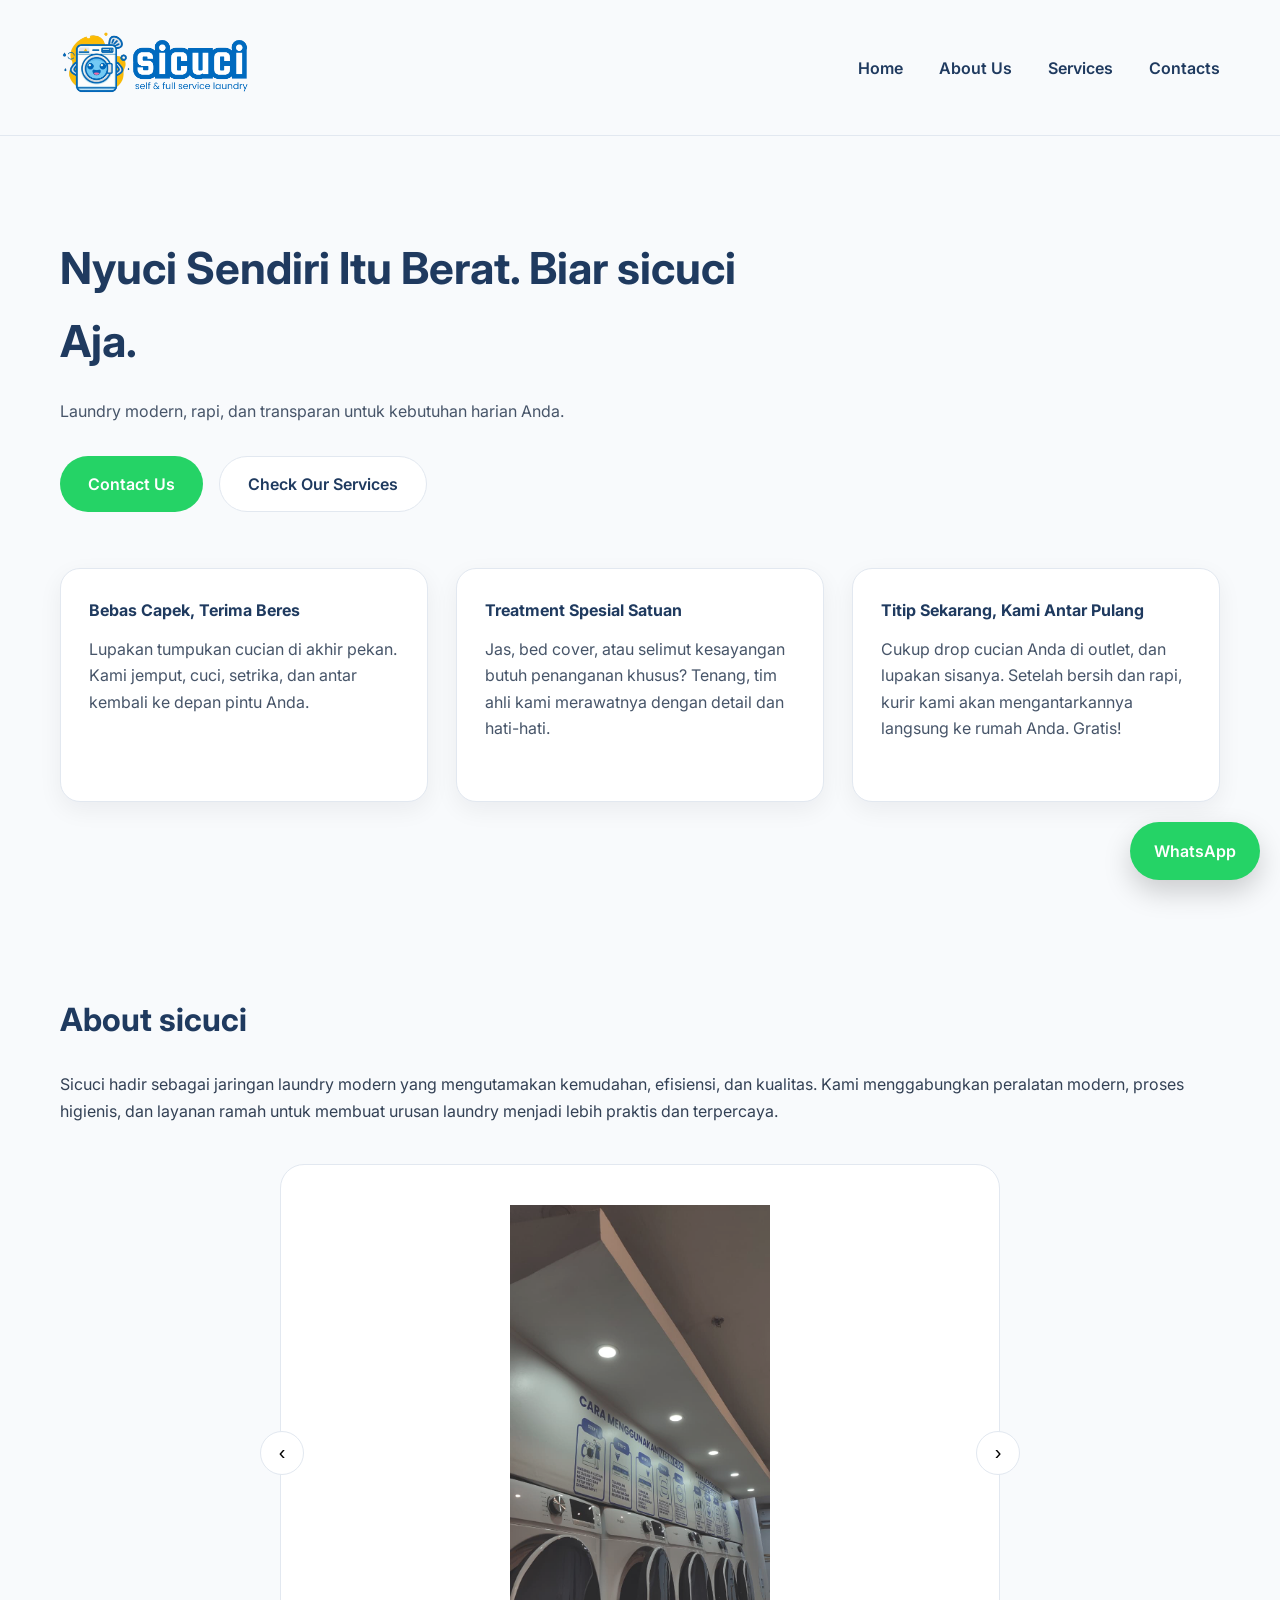
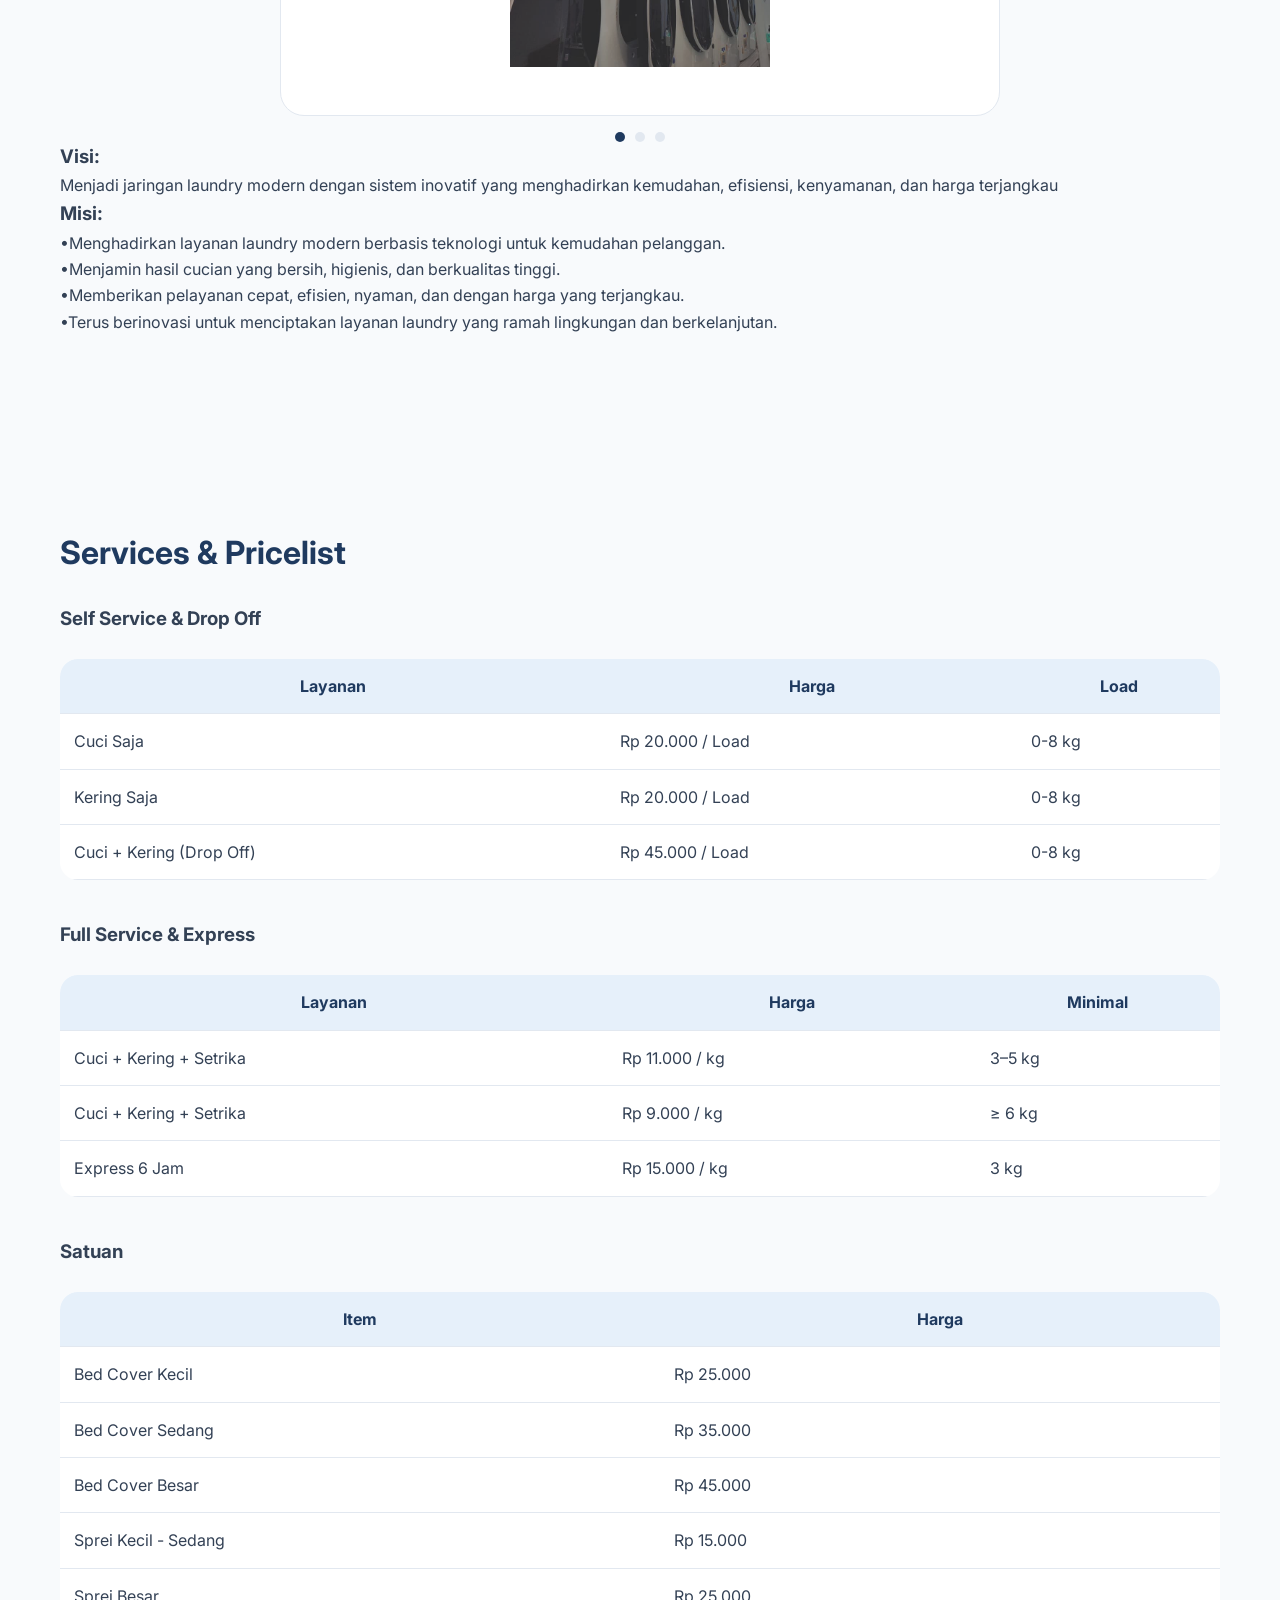
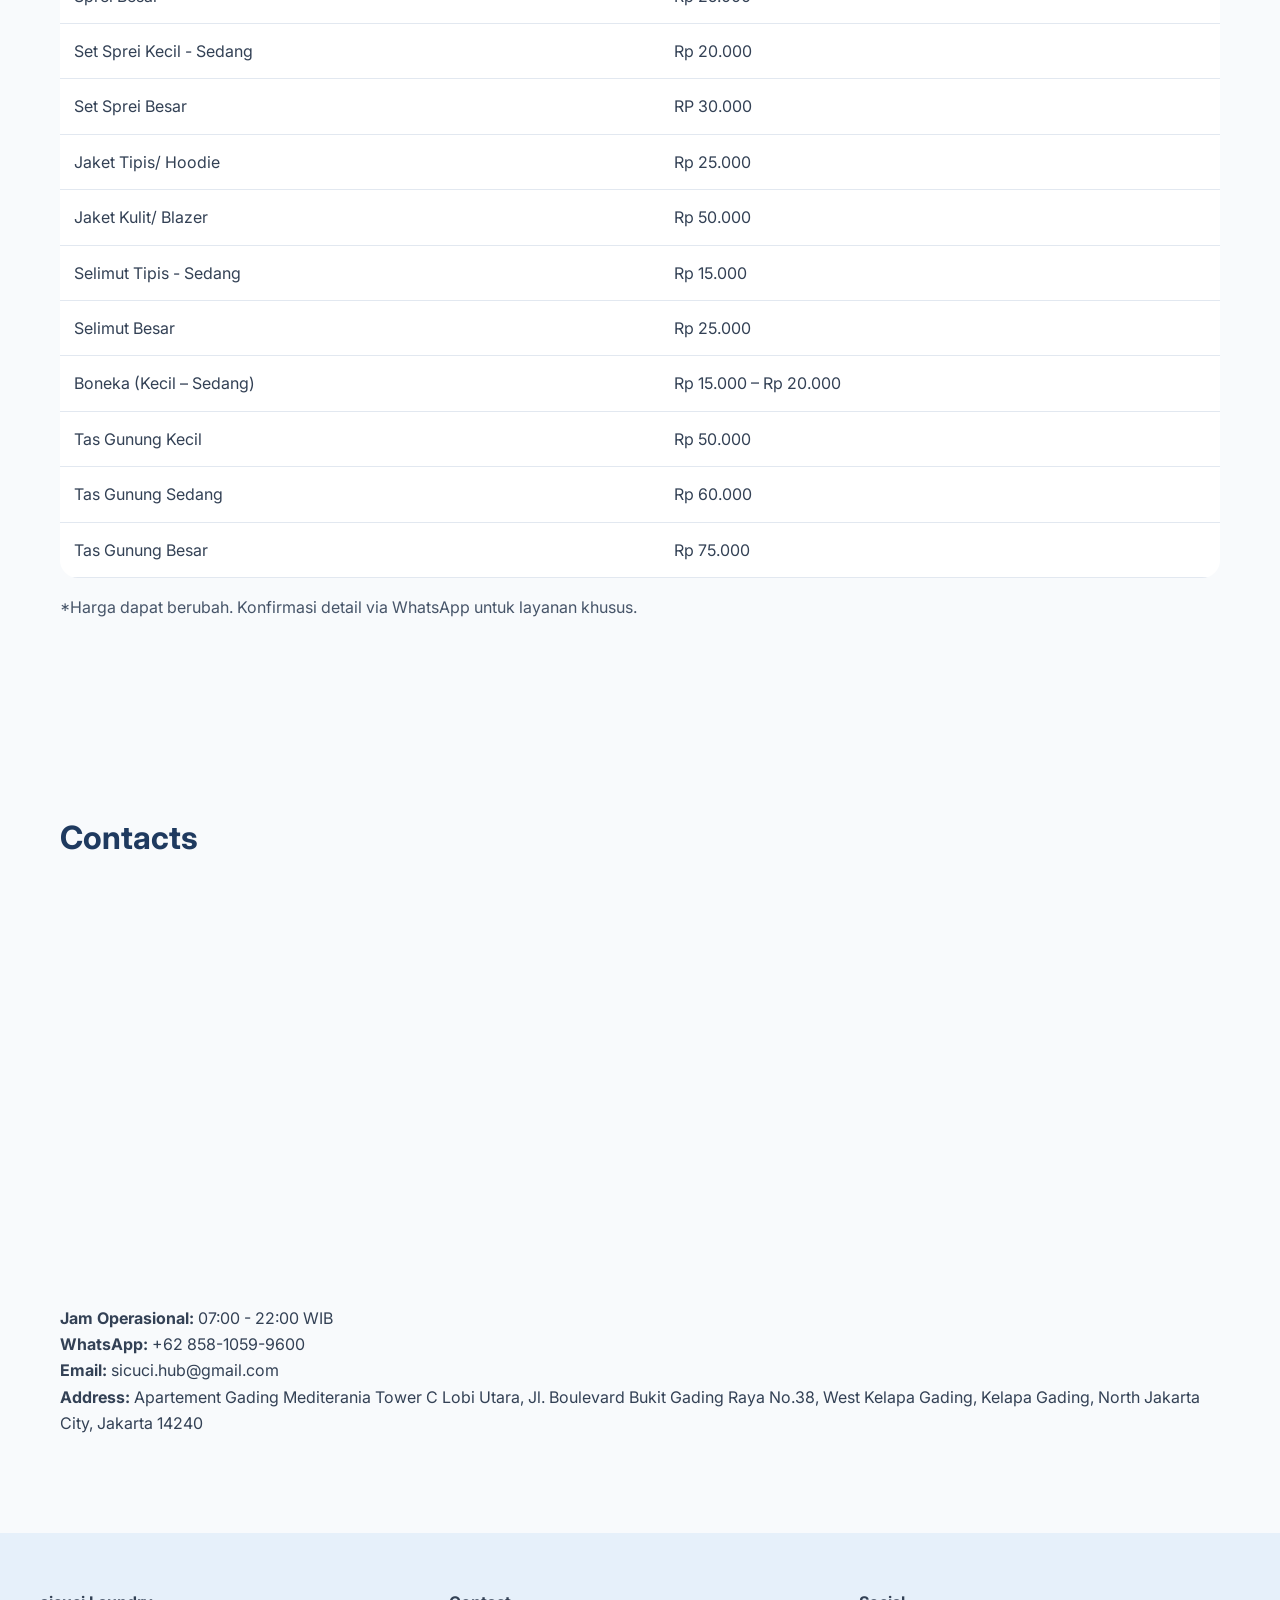
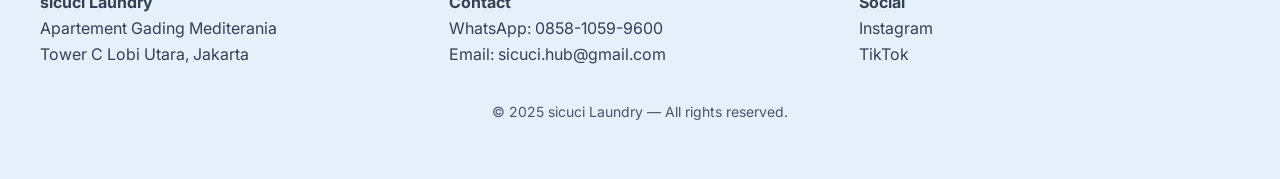
<file: index.html>
<!DOCTYPE html>
<html lang="id">
<head>
<meta charset="UTF-8">
<meta name="viewport" content="width=device-width, initial-scale=1.0">
<title>sicuci Laundry</title>

<link rel="preconnect" href="https://fonts.googleapis.com">
<link rel="preconnect" href="https://fonts.gstatic.com" crossorigin>
<link href="https://fonts.googleapis.com/css2?family=Inter:wght@400;600;700&display=swap" rel="stylesheet">

<style>
:root{
  --bg:#F8FAFC;
  --primary:#1F3A5F;
  --secondary:#E6F0FA;
  --cta:#25D366;
  --text:#334155;
  --muted:#475569;
  --divider:#E2E8F0;
}

*{margin:0;padding:0;box-sizing:border-box}
html{scroll-behavior:smooth}
body{
  font-family:Inter,sans-serif;
  background:var(--bg);
  color:var(--text);
  line-height:1.65;
}

a{text-decoration:none;color:inherit}

/* ================= HEADER ================= */
header{
  position:sticky;
  top:0;
  background:rgba(248,250,252,.9);
  backdrop-filter:blur(6px);
  border-bottom:1px solid var(--divider);
  z-index:1000;
}

.nav{
  max-width:1200px;
  margin:auto;
  padding:16px 20px;
  display:flex;
  align-items:center;
  justify-content:space-between;
}

.logo img{height:96px}

.nav ul{
  list-style:none;
  display:flex;
  gap:36px;
  font-weight:600;
  color:var(--primary);
}

.nav ul li a{
  position:relative;
  padding-bottom:4px;
}

.nav ul li a::after{
  content:'';
  position:absolute;
  left:0;
  bottom:0;
  width:0;
  height:2px;
  background:var(--primary);
  transition:.2s ease;
}

.nav ul li a:hover::after{width:100%}

.menu-toggle{display:none;font-size:26px;cursor:pointer}

/* ================= MOBILE MENU ================= */
.mobile-menu{
  display:none;
  position:absolute;
  top:120px;
  right:20px;
  background:#fff;
  border-radius:18px;
  padding:20px;
  box-shadow:0 20px 48px rgba(0,0,0,.18);
}

.mobile-menu a{
  display:block;
  padding:14px 8px;
  font-weight:600;
  color:var(--primary);
}

/* ================= SECTIONS ================= */
section{
  max-width:1200px;
  margin:auto;
  padding:96px 20px;
}

section h2{
  color:var(--primary);
  font-size:32px;
  margin-bottom:24px;
}

/* ================= HERO ================= */
.hero h1{
  font-size:clamp(28px,5vw,44px);
  font-weight:700;
  color:var(--primary);
  max-width:720px;
  margin-bottom:20px;
}

.hero p{
  max-width:560px;
  color:var(--muted);
  margin-bottom:32px;
}

/* ================= BUTTON ================= */
.btn{
  display:inline-flex;
  align-items:center;
  background:var(--cta);
  color:#fff;
  padding:14px 28px;
  border-radius:999px;
  font-weight:600;
  transition:.15s ease;
}

.btn.secondary{
  background:#fff;
  color:var(--primary);
  border:1px solid var(--divider);
}

.btn:hover{
  transform:translateY(-1px);
  box-shadow:0 12px 26px rgba(0,0,0,.18);
}

/* ================= CARDS ================= */
.cards{
  display:grid;
  grid-template-columns:repeat(auto-fit,minmax(260px,1fr));
  gap:28px;
  margin-top:56px;
}

.card{
  background:#fff;
  padding:28px;
  border-radius:20px;
  border:1px solid var(--divider);
  box-shadow:0 8px 24px rgba(15,23,42,.06);
}

.card h4{color:var(--primary);margin-bottom:12px}

/* ================= SLIDER ================= */
.slider{
  max-width:720px;
  margin:40px auto 0;
  position:relative;
}

.slide{
  display:none;
  background:#fff;
  padding:40px;
  border-radius:24px;
  border:1px solid var(--divider);
  text-align:center;
}

.slide img{
  max-width:260px;
  opacity:.85;
}

.slide.active{display:block}

.slider-btn{
  position:absolute;
  top:50%;
  transform:translateY(-50%);
  background:#fff;
  border:1px solid var(--divider);
  border-radius:50%;
  width:44px;
  height:44px;
  cursor:pointer;
  font-size:20px;
}

.prev{left:-20px}
.next{right:-20px}

.dots{
  display:flex;
  justify-content:center;
  gap:10px;
  margin-top:16px;
}

.dot{
  width:10px;
  height:10px;
  border-radius:50%;
  background:var(--divider);
  cursor:pointer;
}

.dot.active{background:var(--primary)}

/* ================= TABLE ================= */
.table-wrap{
  overflow-x:auto;
  -webkit-overflow-scrolling:touch;
}

table{
  width:100%;
  border-collapse:collapse;
  margin-top:24px;
  background:#fff;
  border-radius:18px;
  overflow:hidden;
}

th,td{
  padding:14px;
  border-bottom:1px solid var(--divider);
}

th{
  background:var(--secondary);
  color:var(--primary);
}

/* ================= MAP ================= */
iframe{
  width:100%;
  height:360px;
  border:0;
  border-radius:24px;
  margin:24px 0;
}

/* ================= FOOTER ================= */
footer{
  background:var(--secondary);
  padding:56px 20px;
}

.footer-inner{
  max-width:1200px;
  margin:auto;
  display:grid;
  grid-template-columns:repeat(auto-fit,minmax(220px,1fr));
  gap:28px;
}

.footer-bottom{
  margin-top:32px;
  text-align:center;
  color:var(--muted);
  font-size:14px;
}

/* ================= FLOATING WA ================= */
.floating-wa{
  position:fixed;
  right:20px;
  bottom:20px;
  background:var(--cta);
  color:#fff;
  padding:16px 24px;
  border-radius:999px;
  font-weight:600;
box-shadow:0 12px 28px rgba(0,0,0,.18);
  transition:transform .15s ease,box-shadow .15s ease
}
.floating-wa:hover{
transform:translateY(-2px);
box-shadow:0 16px 32px rgba(0,0,0,.22);
}

/* ================= MOBILE ================= */
@media(max-width:768px){
  .nav ul{display:none}
  .menu-toggle{display:block}
  .logo img{height:72px}
  section{padding:72px 20px}
  .prev{left:0}
  .next{right:0}
  .slider-btn{
    width:36px;
    height:36px;
    font-size:18px;
}
</style>
</head>

<body>

<header>
  <div class="nav">
    <div class="logo"><img src="LogoHeader - SICUCI.png" alt="sicuci"></div>
    <ul>
      <li><a href="#home">Home</a></li>
      <li><a href="#about">About Us</a></li>
      <li><a href="#services">Services</a></li>
      <li><a href="#contact">Contacts</a></li>
    </ul>
    <div class="menu-toggle">☰</div>
  </div>
<div class="mobile-menu" id="mobileMenu">
  <a href="#home">Home</a>
  <a href="#about">About Us</a>
  <a href="#services">Services</a>
  <a href="#contact">Contacts</a>
</div>
</header>

<!-- ================= HOME ================= -->
<section id="home" class="hero">
  <h1>Nyuci Sendiri Itu Berat. Biar sicuci Aja.</h1>
  <p>Laundry modern, rapi, dan transparan untuk kebutuhan harian Anda.</p>

  <div style="display:flex;gap:16px;flex-wrap:wrap">
    <a class="btn" href="#contact">Contact Us</a>
    <a class="btn secondary" href="#services">Check Our Services</a>
  </div>

  <div class="cards">
    <div class="card"><h4>Bebas Capek, Terima Beres</h4><p>Lupakan tumpukan cucian di akhir pekan. Kami jemput, cuci, setrika, dan antar kembali ke depan pintu Anda.</p></div>
    <div class="card"><h4>Treatment Spesial Satuan</h4><p>Jas, bed cover, atau selimut kesayangan butuh penanganan khusus? Tenang, tim ahli kami merawatnya dengan detail dan hati-hati.</p></div>
    <div class="card"><h4>Titip Sekarang, Kami Antar Pulang</h4><p>Cukup drop cucian Anda di outlet, dan lupakan sisanya. Setelah bersih dan rapi, kurir kami akan mengantarkannya langsung ke rumah Anda. Gratis!</p></div>
  </div>
</section>

<!-- ================= ABOUT ================= -->
<section id="about">
  <h2>About sicuci</h2>
  <p>Sicuci hadir sebagai jaringan laundry modern yang mengutamakan kemudahan, efisiensi, dan kualitas. Kami menggabungkan peralatan modern, proses higienis, dan layanan ramah untuk membuat urusan laundry menjadi lebih praktis dan terpercaya.</p>

  <div class="slider">
    <div class="slide active"><img src="sicuci00.jpeg"></div>
    <div class="slide"><img src="sicuci01.jpeg"></div>
    <div class="slide"><img src="sicuci02.jpeg"></div>

    <button class="slider-btn prev">‹</button>
    <button class="slider-btn next">›</button>

    <div class="dots">
      <div class="dot active"></div>
      <div class="dot"></div>
      <div class="dot"></div>
    </div>
  </div>

<h3>Visi:</h3>
<p>Menjadi jaringan laundry modern dengan sistem inovatif yang menghadirkan kemudahan, efisiensi, kenyamanan, dan harga terjangkau</p>

<h3>Misi:</h3>
<p>•Menghadirkan layanan laundry modern berbasis teknologi untuk kemudahan pelanggan.</br>
•Menjamin hasil cucian yang bersih, higienis, dan berkualitas tinggi.</br>
•Memberikan pelayanan cepat, efisien, nyaman, dan dengan harga yang terjangkau.</br>
•Terus berinovasi untuk menciptakan layanan laundry yang ramah lingkungan dan berkelanjutan.
</p>

</section>

<!-- ================= SERVICES ================= -->
<section id="services">
  <h2>Services & Pricelist</h2>

  <h3>Self Service & Drop Off</h3>
  <div class="table-wrap">
  <table>
    <tr><th>Layanan</th><th>Harga</th><th>Load</th></tr>
    <tr><td>Cuci Saja</td><td>Rp 20.000 / Load</td><td>0-8 kg</td></tr>
    <tr><td>Kering Saja</td><td>Rp 20.000 / Load</td><td>0-8 kg</td></tr>
    <tr><td>Cuci + Kering (Drop Off)</td><td>Rp 45.000 / Load</td><td>0-8 kg</td></tr>
  </table>
  </div>
  <h3 style="margin-top:40px">Full Service & Express</h3>
  <div class="table-wrap">
  <table>
    <tr><th>Layanan</th><th>Harga</th><th>Minimal</th></tr>
    <tr><td>Cuci + Kering + Setrika</td><td>Rp 11.000 / kg</td><td>3–5 kg</td></tr>
    <tr><td>Cuci + Kering + Setrika</td><td>Rp 9.000 / kg</td><td>≥ 6 kg</td></tr>
    <tr><td>Express 6 Jam</td><td>Rp 15.000 / kg</td><td>3 kg</td></tr>
  </table>
  </div>
  <h3 style="margin-top:40px">Satuan</h3>
  <div class="table-wrap">
  <table>
    <tr><th>Item</th><th>Harga</th></tr>
    <tr><td>Bed Cover Kecil</td><td>Rp 25.000</td></tr>
    <tr><td>Bed Cover Sedang</td><td>Rp 35.000</td></tr>
    <tr><td>Bed Cover Besar</td><td>Rp 45.000</td></tr>
    <tr><td>Sprei Kecil - Sedang</td><td>Rp 15.000</td></tr>
    <tr><td>Sprei Besar</td><td>Rp 25.000</td></tr>
    <tr><td>Set Sprei Kecil - Sedang</td><td>Rp 20.000</td></tr>
    <tr><td>Set Sprei Besar</td><td>RP 30.000</td></tr>
    <tr><td>Jaket Tipis/ Hoodie</td><td>Rp 25.000</td></tr>
    <tr><td>Jaket Kulit/ Blazer</td><td>Rp 50.000</td></tr>
    <tr><td>Selimut Tipis - Sedang</td><td>Rp 15.000</td></tr>
    <tr><td>Selimut Besar</td><td>Rp 25.000</td></tr>
    <tr><td>Boneka (Kecil – Sedang)</td><td>Rp 15.000 – Rp 20.000</td></tr>
    <tr><td>Tas Gunung Kecil</td><td>Rp 50.000</td></tr>
    <tr><td>Tas Gunung Sedang</td><td>Rp 60.000</td></tr>
    <tr><td>Tas Gunung Besar</td><td>Rp 75.000</td></tr>
  </table>
  </div>
  <p style="margin-top:16px;color:var(--muted)">
    *Harga dapat berubah. Konfirmasi detail via WhatsApp untuk layanan khusus.
  </p>
</section>

<!-- ================= CONTACT ================= -->
<section id="contact">
  <h2>Contacts</h2>

  <iframe 
    src="https://www.google.com/maps?q=-6.1618452,106.8934643&output=embed"
    loading="lazy">
  </iframe>

  <p><strong>Jam Operasional:</strong> 07:00 - 22:00 WIB</p>
<p><strong>WhatsApp:</strong> +62 858-1059-9600</p>
  <p><strong>Email:</strong> sicuci.hub@gmail.com</p>
  <p><strong>Address:</strong> Apartement Gading Mediterania Tower C Lobi Utara, Jl. Boulevard Bukit Gading Raya No.38, West Kelapa Gading, Kelapa Gading, North Jakarta City, Jakarta 14240</p>
</section>

<footer>
<div class="footer-inner">
    <div>
      <strong>sicuci Laundry</strong><br>
      Apartement Gading Mediterania<br>
      Tower C Lobi Utara, Jakarta
    </div>
    <div>
      <strong>Contact</strong><br>
      WhatsApp: 0858-1059-9600<br>
      Email: sicuci.hub@gmail.com
    </div>
    <div>
      <strong>Social</strong><br>
      <a href="https://www.instagram.com/sicuci.hub/">Instagram</a><br>
      <a href="https://www.tiktok.com/@sicuci.hub">TikTok</a>
    </div>
  </div>
  <div class="footer-bottom">
    © 2025 sicuci Laundry — All rights reserved.
  </div>
</footer>

<a class="floating-wa" href="https://wa.me/6285810599600">WhatsApp</a>

<script>
const toggle = document.querySelector('.menu-toggle');
const mobileMenu = document.getElementById('mobileMenu');

toggle.addEventListener('click', () => {
  mobileMenu.style.display =
    mobileMenu.style.display === 'block' ? 'none' : 'block';
});

const slides=document.querySelectorAll('.slide');
const dots=document.querySelectorAll('.dot');
let index=0;

function showSlide(i){
  slides.forEach(s=>s.classList.remove('active'));
  dots.forEach(d=>d.classList.remove('active'));
  slides[i].classList.add('active');
  dots[i].classList.add('active');
  index=i;
}

document.querySelector('.next').onclick=()=>showSlide((index+1)%slides.length);
document.querySelector('.prev').onclick=()=>showSlide((index-1+slides.length)%slides.length);
dots.forEach((d,i)=>d.onclick=()=>showSlide(i));
setInterval(()=>showSlide((index+1)%slides.length),5000);
</script>

</body>
</html>
</file>
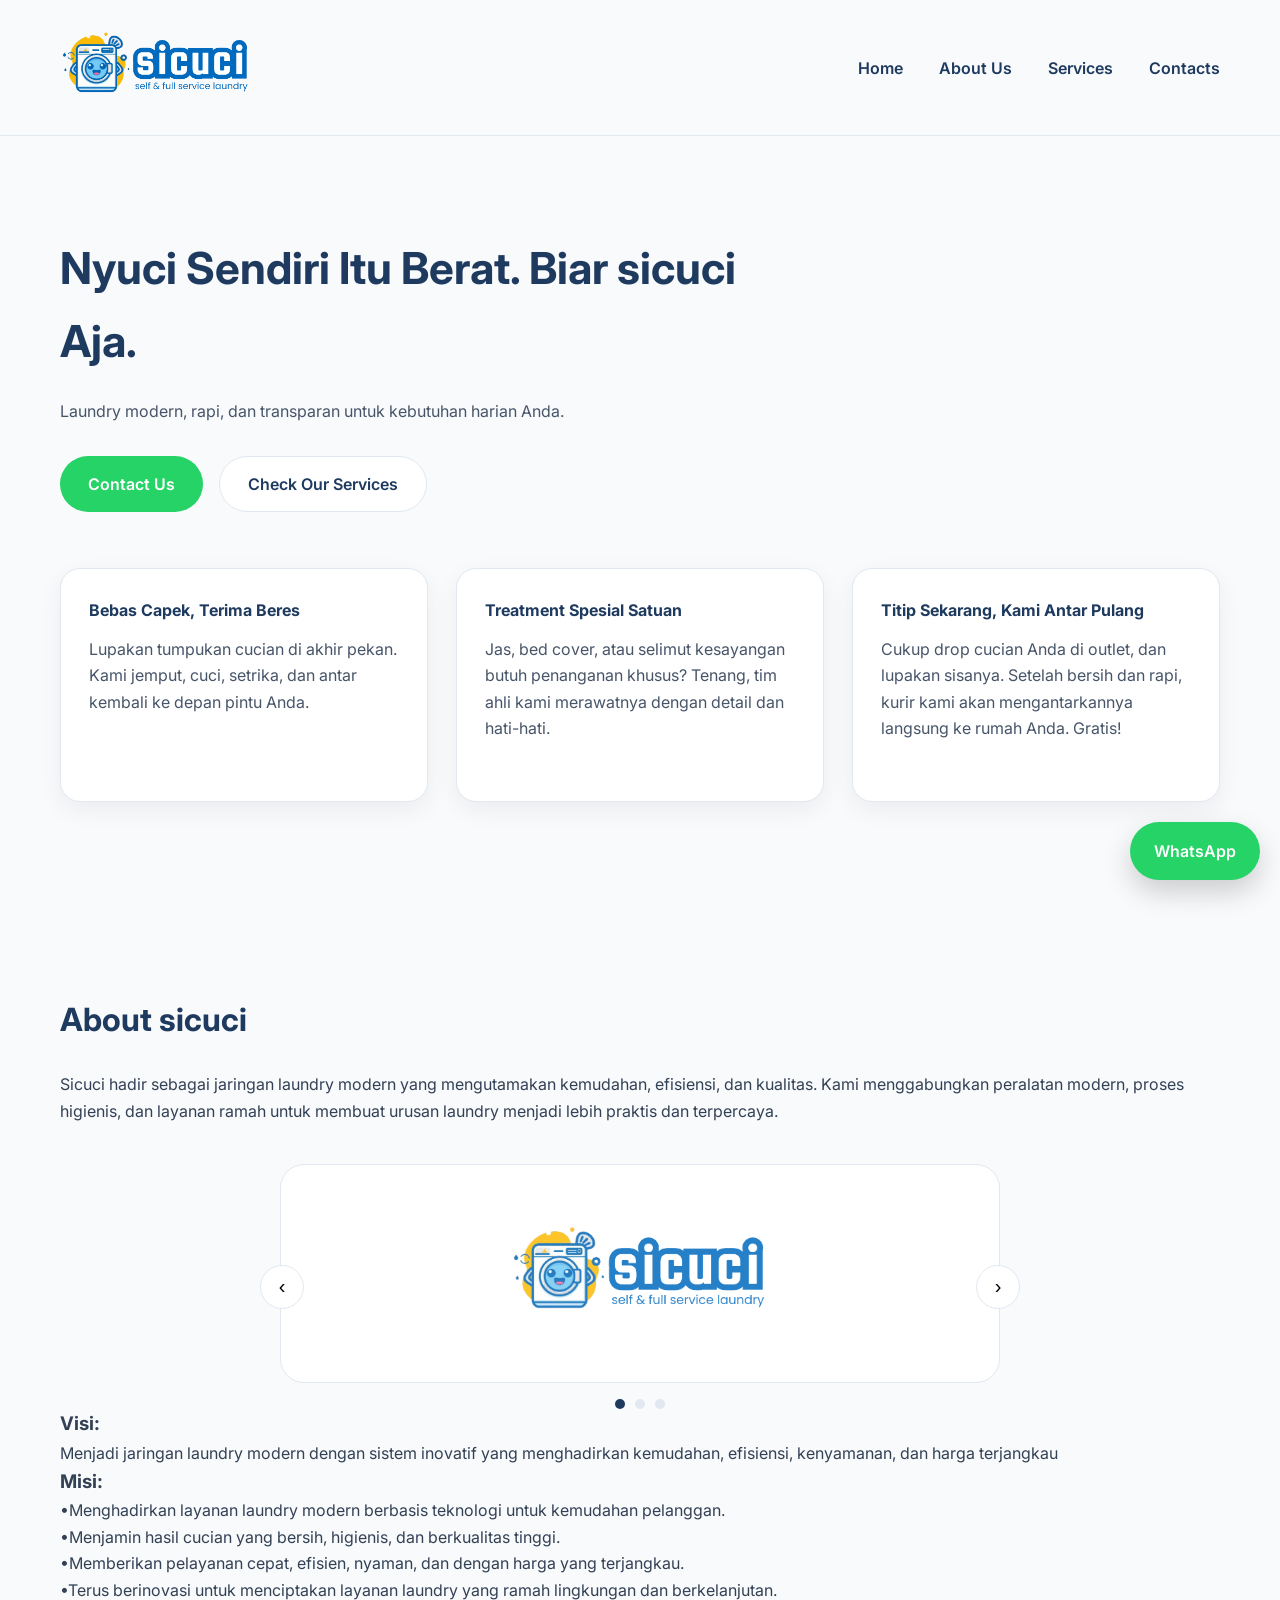
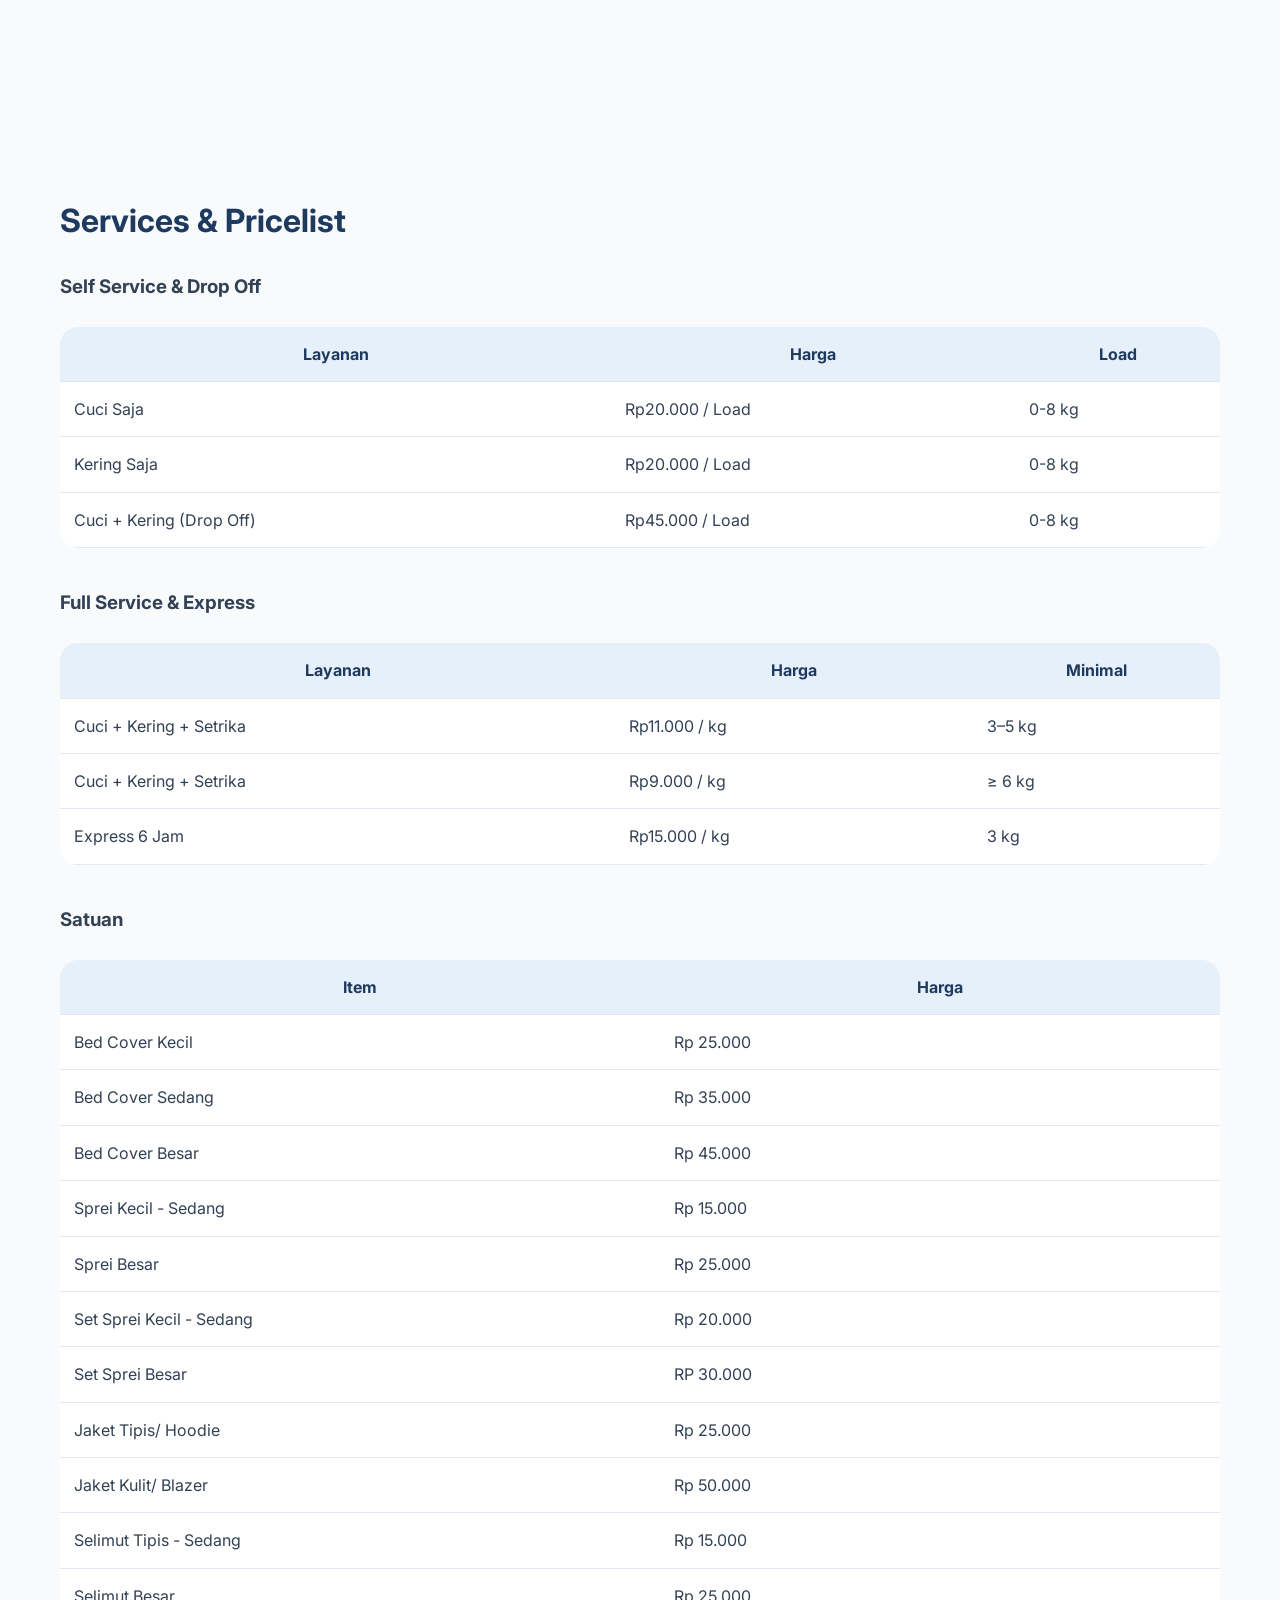
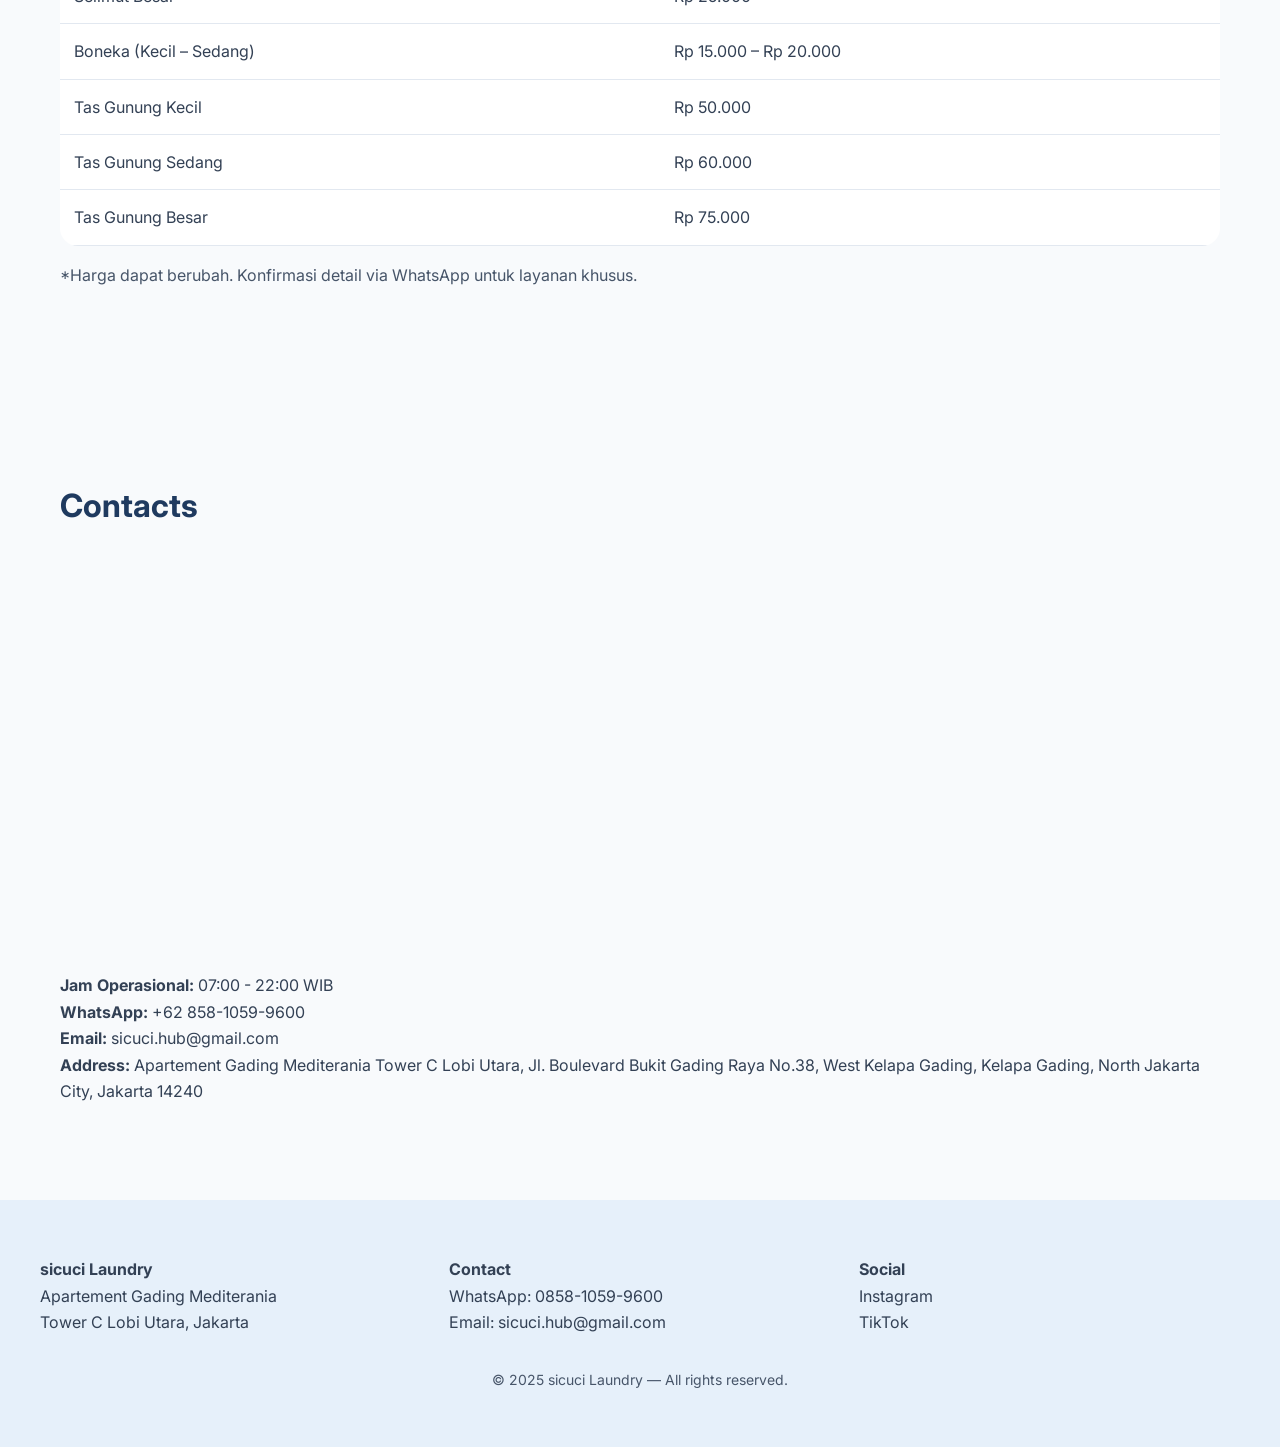
<file: aa.html>
<!DOCTYPE html>
<html lang="id">
<head>
<meta charset="UTF-8">
<meta name="viewport" content="width=device-width, initial-scale=1.0">
<title>sicuci Laundry</title>

<link rel="preconnect" href="https://fonts.googleapis.com">
<link rel="preconnect" href="https://fonts.gstatic.com" crossorigin>
<link href="https://fonts.googleapis.com/css2?family=Inter:wght@400;600;700&display=swap" rel="stylesheet">

<style>
:root{
  --bg:#F8FAFC;
  --primary:#1F3A5F;
  --secondary:#E6F0FA;
  --cta:#25D366;
  --text:#334155;
  --muted:#475569;
  --divider:#E2E8F0;
}

*{margin:0;padding:0;box-sizing:border-box}
html{scroll-behavior:smooth}
body{
  font-family:Inter,sans-serif;
  background:var(--bg);
  color:var(--text);
  line-height:1.65;
}

a{text-decoration:none;color:inherit}

/* ================= HEADER ================= */
header{
  position:sticky;
  top:0;
  background:rgba(248,250,252,.9);
  backdrop-filter:blur(6px);
  border-bottom:1px solid var(--divider);
  z-index:1000;
}

.nav{
  max-width:1200px;
  margin:auto;
  padding:16px 20px;
  display:flex;
  align-items:center;
  justify-content:space-between;
}

.logo img{height:96px}

.nav ul{
  list-style:none;
  display:flex;
  gap:36px;
  font-weight:600;
  color:var(--primary);
}

.nav ul li a{
  position:relative;
  padding-bottom:4px;
}

.nav ul li a::after{
  content:'';
  position:absolute;
  left:0;
  bottom:0;
  width:0;
  height:2px;
  background:var(--primary);
  transition:.2s ease;
}

.nav ul li a:hover::after{width:100%}

.menu-toggle{display:none;font-size:26px;cursor:pointer}

/* ================= MOBILE MENU ================= */
.mobile-menu{
  display:none;
  position:absolute;
  top:120px;
  right:20px;
  background:#fff;
  border-radius:18px;
  padding:20px;
  box-shadow:0 20px 48px rgba(0,0,0,.18);
}

.mobile-menu a{
  display:block;
  padding:14px 8px;
  font-weight:600;
  color:var(--primary);
}

/* ================= SECTIONS ================= */
section{
  max-width:1200px;
  margin:auto;
  padding:96px 20px;
}

section h2{
  color:var(--primary);
  font-size:32px;
  margin-bottom:24px;
}

/* ================= HERO ================= */
.hero h1{
  font-size:44px;
  font-weight:700;
  color:var(--primary);
  max-width:720px;
  margin-bottom:20px;
}

.hero p{
  max-width:560px;
  color:var(--muted);
  margin-bottom:32px;
}

/* ================= BUTTON ================= */
.btn{
  display:inline-flex;
  align-items:center;
  background:var(--cta);
  color:#fff;
  padding:14px 28px;
  border-radius:999px;
  font-weight:600;
  transition:.15s ease;
}

.btn.secondary{
  background:#fff;
  color:var(--primary);
  border:1px solid var(--divider);
}

.btn:hover{
  transform:translateY(-1px);
  box-shadow:0 12px 26px rgba(0,0,0,.18);
}

/* ================= CARDS ================= */
.cards{
  display:grid;
  grid-template-columns:repeat(auto-fit,minmax(260px,1fr));
  gap:28px;
  margin-top:56px;
}

.card{
  background:#fff;
  padding:28px;
  border-radius:20px;
  border:1px solid var(--divider);
  box-shadow:0 8px 24px rgba(15,23,42,.06);
}

.card h4{color:var(--primary);margin-bottom:12px}

/* ================= SLIDER ================= */
.slider{
  max-width:720px;
  margin:40px auto 0;
  position:relative;
}

.slide{
  display:none;
  background:#fff;
  padding:40px;
  border-radius:24px;
  border:1px solid var(--divider);
  text-align:center;
}

.slide img{
  max-width:260px;
  opacity:.85;
}

.slide.active{display:block}

.slider-btn{
  position:absolute;
  top:50%;
  transform:translateY(-50%);
  background:#fff;
  border:1px solid var(--divider);
  border-radius:50%;
  width:44px;
  height:44px;
  cursor:pointer;
  font-size:20px;
}

.prev{left:-20px}
.next{right:-20px}

.dots{
  display:flex;
  justify-content:center;
  gap:10px;
  margin-top:16px;
}

.dot{
  width:10px;
  height:10px;
  border-radius:50%;
  background:var(--divider);
  cursor:pointer;
}

.dot.active{background:var(--primary)}

/* ================= TABLE ================= */
table{
  width:100%;
  border-collapse:collapse;
  margin-top:24px;
  background:#fff;
  border-radius:18px;
  overflow:hidden;
}

th,td{
  padding:14px;
  border-bottom:1px solid var(--divider);
}

th{
  background:var(--secondary);
  color:var(--primary);
}

/* ================= MAP ================= */
iframe{
  width:100%;
  height:360px;
  border:0;
  border-radius:24px;
  margin:24px 0;
}

/* ================= FOOTER ================= */
footer{
  background:var(--secondary);
  padding:56px 20px;
}

.footer-inner{
  max-width:1200px;
  margin:auto;
  display:grid;
  grid-template-columns:repeat(auto-fit,minmax(220px,1fr));
  gap:28px;
}

.footer-bottom{
  margin-top:32px;
  text-align:center;
  color:var(--muted);
  font-size:14px;
}

/* ================= FLOATING WA ================= */
.floating-wa{
  position:fixed;
  right:20px;
  bottom:20px;
  background:var(--cta);
  color:#fff;
  padding:16px 24px;
  border-radius:999px;
  font-weight:600;
box-shadow:0 12px 28px rgba(0,0,0,.18);
  transition:transform .15s ease,box-shadow .15s ease
}
.floating-wa:hover{transform:translateY(-2px);box-shadow:0 16px 32px rgba(0,0,0,.22)}
}

/* ================= MOBILE ================= */
@media(max-width:768px){
  .nav ul{display:none}
  .menu-toggle{display:block}
  .logo img{height:72px}
  section{padding:72px 20px}
  .prev{left:0}
  .next{right:0}
}
</style>
</head>

<body>

<header>
  <div class="nav">
    <div class="logo"><img src="LogoHeader - SICUCI.png" alt="sicuci"></div>
    <ul>
      <li><a href="#home">Home</a></li>
      <li><a href="#about">About Us</a></li>
      <li><a href="#services">Services</a></li>
      <li><a href="#contact">Contacts</a></li>
    </ul>
    <div class="menu-toggle">☰</div>
  </div>
</header>

<!-- ================= HOME ================= -->
<section id="home" class="hero">
  <h1>Nyuci Sendiri Itu Berat. Biar sicuci Aja.</h1>
  <p>Laundry modern, rapi, dan transparan untuk kebutuhan harian Anda.</p>

  <div style="display:flex;gap:16px">
    <a class="btn" href="#contact">Contact Us</a>
    <a class="btn secondary" href="#services">Check Our Services</a>
  </div>

  <div class="cards">
    <div class="card"><h4>Bebas Capek, Terima Beres</h4><p>Lupakan tumpukan cucian di akhir pekan. Kami jemput, cuci, setrika, dan antar kembali ke depan pintu Anda.</p></div>
    <div class="card"><h4>Treatment Spesial Satuan</h4><p>Jas, bed cover, atau selimut kesayangan butuh penanganan khusus? Tenang, tim ahli kami merawatnya dengan detail dan hati-hati.</p></div>
    <div class="card"><h4>Titip Sekarang, Kami Antar Pulang</h4><p>Cukup drop cucian Anda di outlet, dan lupakan sisanya. Setelah bersih dan rapi, kurir kami akan mengantarkannya langsung ke rumah Anda. Gratis!</p></div>
  </div>
</section>

<!-- ================= ABOUT ================= -->
<section id="about">
  <h2>About sicuci</h2>
  <p>Sicuci hadir sebagai jaringan laundry modern yang mengutamakan kemudahan, efisiensi, dan kualitas. Kami menggabungkan peralatan modern, proses higienis, dan layanan ramah untuk membuat urusan laundry menjadi lebih praktis dan terpercaya.</p>

  <div class="slider">
    <div class="slide active"><img src="LogoHeader - SICUCI.png"></div>
    <div class="slide"><img src="LogoHeader - SICUCI.png"></div>
    <div class="slide"><img src="LogoHeader - SICUCI.png"></div>

    <button class="slider-btn prev">‹</button>
    <button class="slider-btn next">›</button>

    <div class="dots">
      <div class="dot active"></div>
      <div class="dot"></div>
      <div class="dot"></div>
    </div>
  </div>

<h3>Visi:</h3>
<p>Menjadi jaringan laundry modern dengan sistem inovatif yang menghadirkan kemudahan, efisiensi, kenyamanan, dan harga terjangkau</p>

<h3>Misi:</h3>
<p>•Menghadirkan layanan laundry modern berbasis teknologi untuk kemudahan pelanggan.</br>
•Menjamin hasil cucian yang bersih, higienis, dan berkualitas tinggi.</br>
•Memberikan pelayanan cepat, efisien, nyaman, dan dengan harga yang terjangkau.</br>
•Terus berinovasi untuk menciptakan layanan laundry yang ramah lingkungan dan berkelanjutan.
</p>

</section>

<!-- ================= SERVICES ================= -->
<section id="services">
  <h2>Services & Pricelist</h2>

  <h3>Self Service & Drop Off</h3>
  <table>
    <tr><th>Layanan</th><th>Harga</th><th>Load</th></tr>
    <tr><td>Cuci Saja</td><td>Rp20.000 / Load</td><td>0-8 kg</td></tr>
    <tr><td>Kering Saja</td><td>Rp20.000 / Load</td><td>0-8 kg</td></tr>
    <tr><td>Cuci + Kering (Drop Off)</td><td>Rp45.000 / Load</td><td>0-8 kg</td></tr>
  </table>

  <h3 style="margin-top:40px">Full Service & Express</h3>
  <table>
    <tr><th>Layanan</th><th>Harga</th><th>Minimal</th></tr>
    <tr><td>Cuci + Kering + Setrika</td><td>Rp11.000 / kg</td><td>3–5 kg</td></tr>
    <tr><td>Cuci + Kering + Setrika</td><td>Rp9.000 / kg</td><td>≥ 6 kg</td></tr>
    <tr><td>Express 6 Jam</td><td>Rp15.000 / kg</td><td>3 kg</td></tr>
  </table>

  <h3 style="margin-top:40px">Satuan</h3>
  <table>
    <tr><th>Item</th><th>Harga</th></tr>
    <tr><td>Bed Cover Kecil</td><td>Rp 25.000</td></tr>
    <tr><td>Bed Cover Sedang</td><td>Rp 35.000</td></tr>
    <tr><td>Bed Cover Besar</td><td>Rp 45.000</td></tr>
    <tr><td>Sprei Kecil - Sedang</td><td>Rp 15.000</td></tr>
    <tr><td>Sprei Besar</td><td>Rp 25.000</td></tr>
    <tr><td>Set Sprei Kecil - Sedang</td><td>Rp 20.000</td></tr>
    <tr><td>Set Sprei Besar</td><td>RP 30.000</td></tr>
    <tr><td>Jaket Tipis/ Hoodie</td><td>Rp 25.000</td></tr>
    <tr><td>Jaket Kulit/ Blazer</td><td>Rp 50.000</td></tr>
    <tr><td>Selimut Tipis - Sedang</td><td>Rp 15.000</td></tr>
    <tr><td>Selimut Besar</td><td>Rp 25.000</td></tr>
    <tr><td>Boneka (Kecil – Sedang)</td><td>Rp 15.000 – Rp 20.000</td></tr>
    <tr><td>Tas Gunung Kecil</td><td>Rp 50.000</td></tr>
    <tr><td>Tas Gunung Sedang</td><td>Rp 60.000</td></tr>
    <tr><td>Tas Gunung Besar</td><td>Rp 75.000</td></tr>
  </table>

  <p style="margin-top:16px;color:var(--muted)">
    *Harga dapat berubah. Konfirmasi detail via WhatsApp untuk layanan khusus.
  </p>
</section>

<!-- ================= CONTACT ================= -->
<section id="contact">
  <h2>Contacts</h2>

  <iframe 
    src="https://www.google.com/maps?q=-6.1618452,106.8934643&output=embed"
    loading="lazy">
  </iframe>

  <p><strong>Jam Operasional:</strong> 07:00 - 22:00 WIB</p>
<p><strong>WhatsApp:</strong> +62 858-1059-9600</p>
  <p><strong>Email:</strong> sicuci.hub@gmail.com</p>
  <p><strong>Address:</strong> Apartement Gading Mediterania Tower C Lobi Utara, Jl. Boulevard Bukit Gading Raya No.38, West Kelapa Gading, Kelapa Gading, North Jakarta City, Jakarta 14240</p>
</section>

<footer>
<div class="footer-inner">
    <div>
      <strong>sicuci Laundry</strong><br>
      Apartement Gading Mediterania<br>
      Tower C Lobi Utara, Jakarta
    </div>
    <div>
      <strong>Contact</strong><br>
      WhatsApp: 0858-1059-9600<br>
      Email: sicuci.hub@gmail.com
    </div>
    <div>
      <strong>Social</strong><br>
      <a href="https://www.instagram.com/sicuci.hub/">Instagram</a><br>
      <a href="https://www.tiktok.com/@sicuci.hub">TikTok</a>
    </div>
  </div>
  <div class="footer-bottom">
    © 2025 sicuci Laundry — All rights reserved.
  </div>
</footer>

<a class="floating-wa" href="https://wa.me/6285810599600">WhatsApp</a>

<script>
const slides=document.querySelectorAll('.slide');
const dots=document.querySelectorAll('.dot');
let index=0;

function showSlide(i){
  slides.forEach(s=>s.classList.remove('active'));
  dots.forEach(d=>d.classList.remove('active'));
  slides[i].classList.add('active');
  dots[i].classList.add('active');
  index=i;
}

document.querySelector('.next').onclick=()=>showSlide((index+1)%slides.length);
document.querySelector('.prev').onclick=()=>showSlide((index-1+slides.length)%slides.length);
dots.forEach((d,i)=>d.onclick=()=>showSlide(i));
setInterval(()=>showSlide((index+1)%slides.length),5000);
</script>

</body>
</html>
</file>
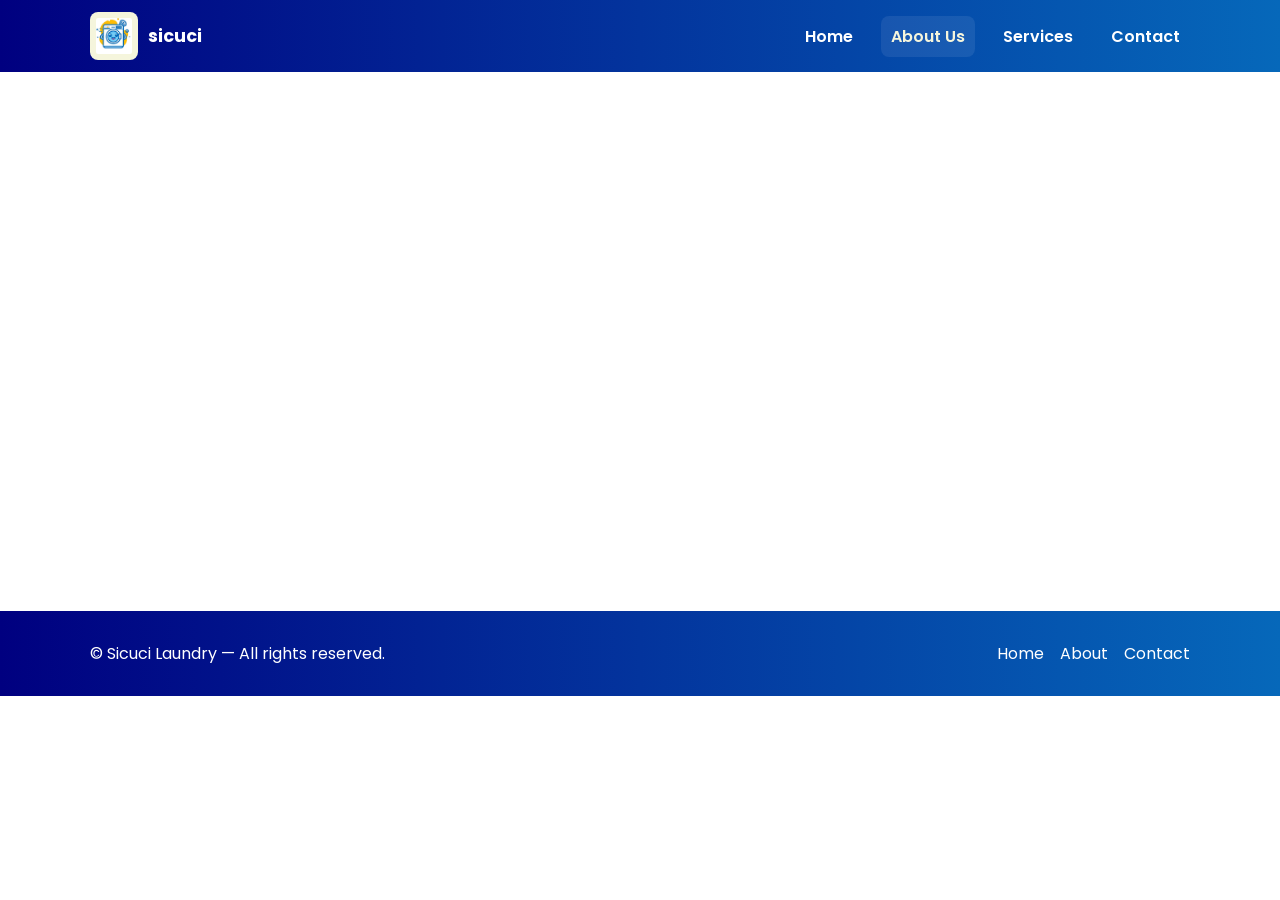
<file: about.html>
<!doctype html>
<html lang="id">
<head>
  <meta charset="utf-8" />
  <meta name="viewport" content="width=device-width,initial-scale=1" />
  <title>About Us - sicuci Laundry</title>
  <link rel="stylesheet" href="styles.css">
  <link href="https://fonts.googleapis.com/css2?family=Poppins:wght@300;400;600;700&display=swap" rel="stylesheet">
</head>
<body>
  <header class="site-header">
    <div class="wrap header-inner">
      <a class="brand" href="index.html">
        <img src="sicuciPrimary.png" alt="Sicuci Logo" class="logo-img">
        <span class="brand-text">sicuci</span>
      </a>

      <button id="navToggle2" class="nav-toggle" aria-label="Toggle navigation">☰</button>

      <nav id="mainNav2" class="main-nav" aria-label="Main navigation">
        <a href="index.html#home" class="nav-link">Home</a>
        <a href="about.html" class="nav-link active">About Us</a>
        <a href="index.html#services" class="nav-link">Services</a>
        <a href="contact.html" class="nav-link">Contact</a>
      </nav>
    </div>
  </header>

  <main>
    <section class="section">
      <div class="wrap fade-up">
        <h1 class="section-title">Tentang Sicuci Laundry</h1>
        <p class="section-sub">Sicuci hadir sebagai jaringan laundry modern yang mengutamakan kemudahan, efisiensi, dan kualitas. Kami menggabungkan peralatan modern, proses higienis, dan layanan ramah untuk membuat urusan laundry menjadi lebih praktis dan terpercaya.</p>

        <h2 class="mt-24">Visi</h2>
        <p>Menjadi jaringan laundry modern dengan sistem inovatif yang menghadirkan kemudahan, efisiensi, kenyamanan, dan harga terjangkau.</p>

        <h2 class="mt-24">Misi</h2>
        <ul class="values-list">
          <li>Menghadirkan layanan laundry modern berbasis teknologi untuk kemudahan pelanggan.</li>
          <li>Menjamin hasil cucian yang bersih, higienis, dan berkualitas tinggi.</li>
          <li>Memberikan pelayanan cepat, efisien, nyaman, dan dengan harga yang terjangkau.</li>
          <li>Terus berinovasi untuk menciptakan layanan laundry yang ramah lingkungan dan berkelanjutan.</li>
        </ul>
      </div>
    </section>
  </main>

  <footer class="site-footer">
    <div class="wrap footer-inner">
      <p>© <span id="year2"></span> Sicuci Laundry — All rights reserved.</p>
      <nav class="footer-nav">
        <a href="index.html#home">Home</a>
        <a href="about.html">About</a>
        <a href="contact.html">Contact</a>
      </nav>
    </div>
  </footer>

  <script src="script.js" defer></script>
</body>
</html>
</file>
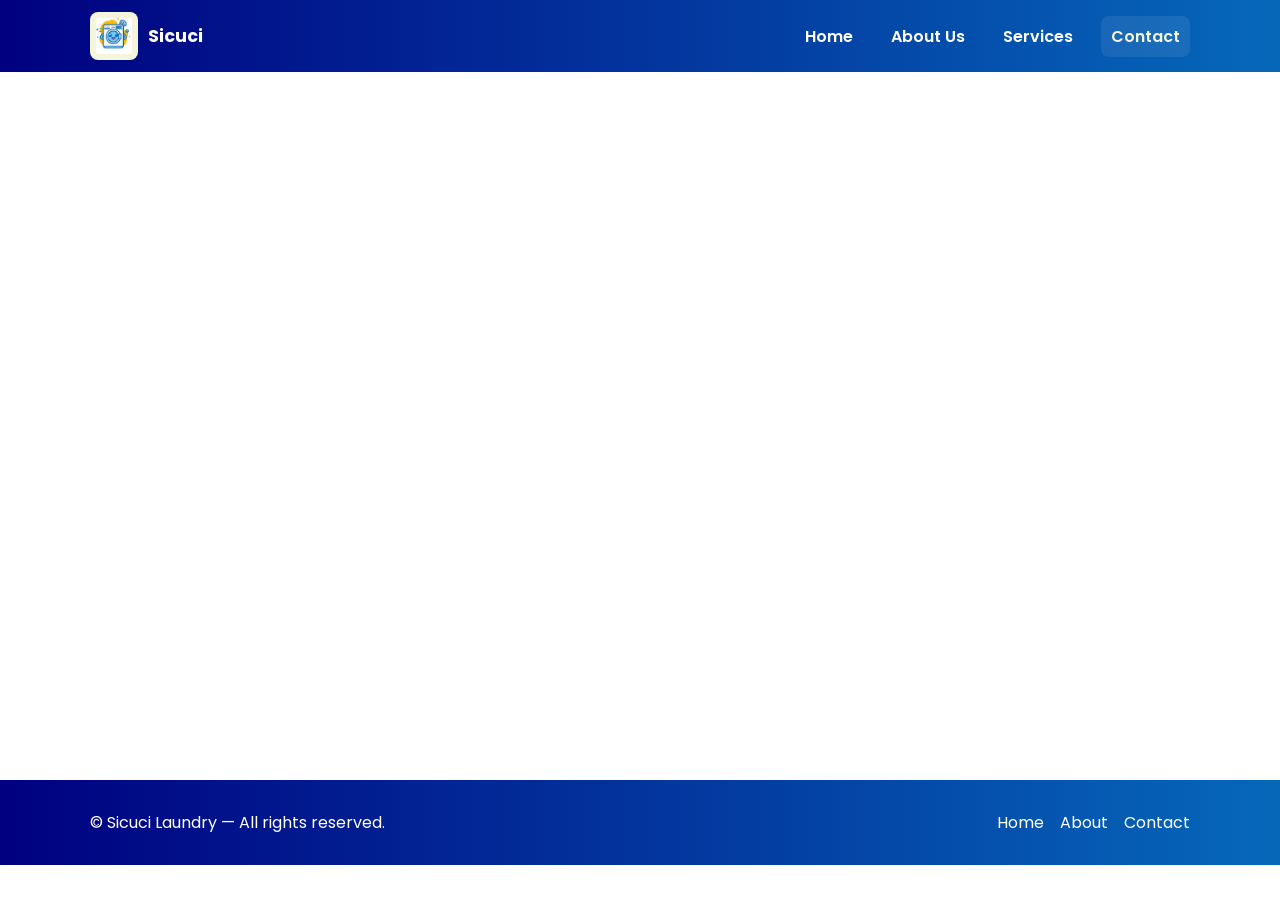
<file: contact.html>
<!doctype html>
<html lang="en">
<head>
  <meta charset="utf-8" />
  <meta name="viewport" content="width=device-width,initial-scale=1" />
  <title>Contact — sicuci Laundry</title>
  <link rel="stylesheet" href="styles.css">
  <link href="https://fonts.googleapis.com/css2?family=Poppins:wght@300;400;600;700&display=swap" rel="stylesheet">
</head>
<body>
  <header class="site-header">
    <div class="wrap header-inner">
      <a class="brand" href="index.html">
        <img src="sicuciPrimary.png" alt="Sicuci Logo" class="logo-img">
        <span class="brand-text">Sicuci</span>
      </a>

      <button id="navToggle3" class="nav-toggle" aria-label="Toggle navigation">☰</button>

      <nav id="mainNav3" class="main-nav" aria-label="Main navigation">
        <a href="index.html#home" class="nav-link">Home</a>
        <a href="about.html" class="nav-link">About Us</a>
        <a href="index.html#services" class="nav-link">Services</a>
        <a href="contact.html" class="nav-link active">Contact</a>
      </nav>
    </div>
  </header>

  <main>
    <section class="section contact-section">
      <div class="wrap contact-grid fade-up">
        <div class="contact-card">
          <h2>Contact Us</h2>
          <p>Have questions or want to order a pickup? Send us a message and we'll respond within one business day.</p>

          <form id="contactFormPage" class="contact-form" novalidate>
            <label for="namePage">Name</label>
            <input id="namePage" name="name" type="text" placeholder="Your name" required>

            <label for="emailPage">Email</label>
            <input id="emailPage" name="email" type="email" placeholder="you@email.com" required>

            <label for="messagePage">Message</label>
            <textarea id="messagePage" name="message" rows="4" placeholder="How can we help?" required></textarea>

            <button type="submit" class="btn primary">Send Message</button>
          </form>

          <ul class="contact-quick mt-16">
            <li><strong>Email:</strong> info@sicuci.com</li>
            <li><strong>Phone:</strong> +62 812-3456-7890</li>
            <li><strong>Address:</strong> Jl. Kebersihan No. 10, Jakarta</li>
          </ul>
        </div>

        <div class="map-card">
          <h3>Location</h3>
          <!-- Replace the src with your actual Google Maps embed link -->
          <iframe
            src="https://www.google.com/maps/embed?pb=!1m18!1m12!1m3!1d126918.71666269471!2d106.6894295!3d-6.2297286!2m3!1f0!2f0!3f0!3m2!1i1024!2i768!4f13.1!3m3!1m2!1s0x2e69f3f6f1c1b7b5%3A0x5e9d8f3e4b6b2e6b!2sJakarta!5e0!3m2!1sen!2sid!4v1620000000000"
            width="100%" height="320" style="border:0;border-radius:10px;" allowfullscreen="" loading="lazy" referrerpolicy="no-referrer-when-downgrade"></iframe>
        </div>
      </div>
    </section>
  </main>

  <footer class="site-footer">
    <div class="wrap footer-inner">
      <p>© <span id="year3"></span> Sicuci Laundry — All rights reserved.</p>
      <nav class="footer-nav">
        <a href="index.html#home">Home</a>
        <a href="about.html">About</a>
        <a href="contact.html">Contact</a>
      </nav>
    </div>
  </footer>

  <script src="script.js" defer></script>
</body>
</html>
</file>
<file: styles.css>
:root{
  --primary: #000080;    /* main */
  --secondary: #0668ba;  /* secondary */
  --accent: #F5F5DC;     /* accent/beige */
  --bg: #ffffff;
  --text: #062a3a;
  --muted: #556b85;
}

/* Base */
*{box-sizing:border-box}
html,body{height:100%}
body{font-family:'Poppins',system-ui,-apple-system,Segoe UI,Roboto,'Helvetica Neue',Arial; margin:0; color:var(--text); background:var(--bg); -webkit-font-smoothing:antialiased}
.wrap{width:92%;max-width:1100px;margin:0 auto}

/* Header */
.site-header{background:linear-gradient(90deg,var(--primary),var(--secondary)); color:var(--bg); position:sticky; top:0; z-index:100}
.header-inner{display:flex;align-items:center;justify-content:space-between;padding:12px 0}
.brand{display:flex;align-items:center;text-decoration:none}
.logo-img{height:48px;width:48px;object-fit:contain;border-radius:8px;background:var(--accent);padding:6px;margin-right:10px}
.brand-text{font-weight:700;font-size:1.1rem;color:var(--bg)}
.nav-toggle{display:none;background:transparent;border:none;color:var(--bg);font-size:1.2rem;cursor:pointer}
.main-nav{display:flex;gap:18px}
.main-nav a{color:var(--bg);text-decoration:none;font-weight:600;padding:8px 10px;border-radius:8px;transition:background .18s, color .18s}
.main-nav a:hover, .main-nav a.active{background:rgba(255,255,255,0.08); color:var(--accent)}

/* Hero */
.section{padding:48px 0}
.hero{padding:64px 0;background:linear-gradient(180deg,rgba(0,0,128,0.06),rgba(6,104,186,0.02))}
.hero-grid{display:flex;gap:24px;align-items:center;justify-content:space-between}
.hero-left{max-width:640px}
.hero h1{font-size:2rem;margin:0 0 10px;color:var(--text)}
.lead{color:var(--muted);margin-bottom:18px}
.cta-row{display:flex;gap:12px}
.btn{display:inline-block;padding:10px 18px;border-radius:999px;font-weight:700;text-decoration:none;cursor:pointer;border:2px solid transparent}
.btn.primary{background:var(--accent);color:var(--primary);border-color:var(--accent)}
.btn.ghost{background:transparent;color:var(--bg);border:2px solid rgba(255,255,255,0.12)}
.btn:hover{transform:translateY(-3px);transition:transform .18s}

/* Cards / Services */
.bg-light{background:linear-gradient(180deg,rgba(6,104,186,0.02),transparent)}
.section-title{font-size:1.25rem;margin-bottom:8px}
.section-sub{color:var(--muted);margin-bottom:8px}
.cards{display:grid;grid-template-columns:repeat(auto-fit,minmax(200px,1fr));gap:16px;margin-top:18px}
.card{background:linear-gradient(180deg, #fff, #fbfdff);border-radius:12px;padding:18px;box-shadow:0 8px 20px rgba(0,0,0,0.06)}
.service-card h3{margin:0 0 8px}
.service-card p{margin:0;color:var(--muted)}

/* Hero small card */
.hero-card{background:var(--bg); padding:16px;border-radius:12px;box-shadow:0 8px 24px rgba(6,104,186,0.08)}
.quick-features{list-style:none;padding:0;margin:0;font-weight:600}
.quick-features li{padding:6px 0}

/* Contact layout */
.contact-grid{display:grid;grid-template-columns:1fr 1fr;gap:18px;align-items:start}
.contact-card{background:linear-gradient(180deg,var(--secondary),#ffffff);padding:18px;border-radius:12px}
.contact-form label{display:block;font-size:.85rem;margin-top:10px;margin-bottom:6px}
.contact-form input,.contact-form textarea{width:100%;padding:10px;border-radius:8px;border:1px solid #e6eef9}
.contact-quick{list-style:none;padding:0;margin-top:12px}
.map-card iframe{width:100%;height:320px;border:0;border-radius:10px}

/* Footer */
.site-footer{background:linear-gradient(90deg,var(--primary),var(--secondary));color:var(--bg);padding:14px 0;margin-top:32px}
.footer-inner{display:flex;align-items:center;justify-content:space-between}
.footer-nav a{color:var(--bg);text-decoration:none;margin-left:12px}

/* Utilities */
.mt-24{margin-top:24px}
.fade-up{opacity:0;transform:translateY(12px);transition:opacity .6s ease,transform .6s ease}
.fade-up.visible{opacity:1;transform:translateY(0)}
.delay-1{transition-delay:.08s}
.delay-2{transition-delay:.16s}
.delay-3{transition-delay:.24s}

/* Responsive */
@media (max-width:860px){
  .hero-grid{flex-direction:column}
  .contact-grid{grid-template-columns:1fr}
  .footer-inner{flex-direction:column;gap:12px;text-align:center}
}

@media (max-width:720px){
  .main-nav{display:none;position:absolute;right:12px;top:64px;background:linear-gradient(180deg,var(--primary),var(--secondary));padding:10px;border-radius:8px}
  .nav-toggle{display:block}
  .main-nav.open{display:flex;flex-direction:column;gap:8px}
  .logo-img{height:40px;width:40px}
  .hero h1{font-size:1.5rem}
}

/* Accessibility focus */
a:focus,button:focus,input:focus,textarea:focus{outline:3px solid rgba(6,104,186,0.12);outline-offset:3px}
</file>
